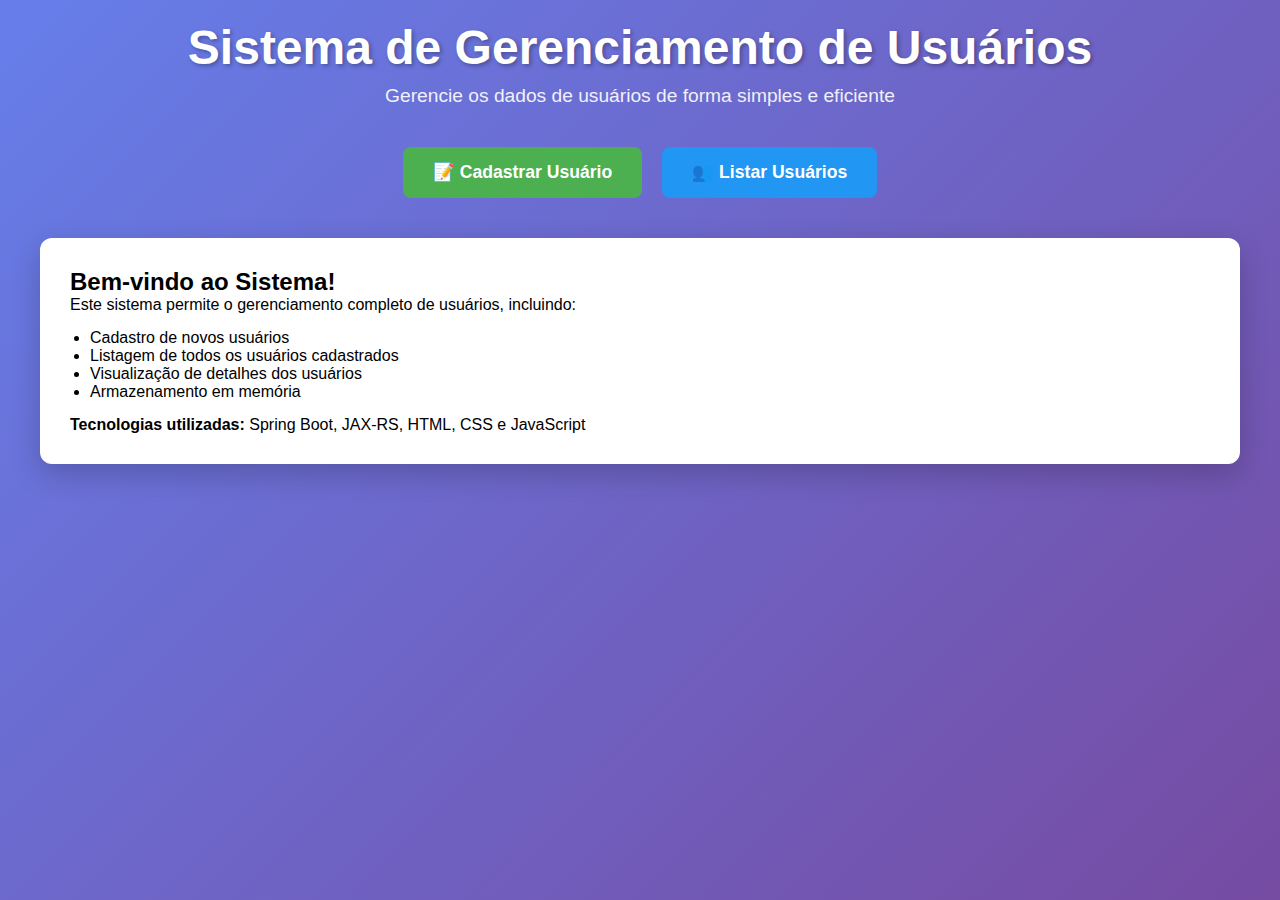
<file: src/main/resources/static/index.html>
<!DOCTYPE html>
<html lang="pt-BR">
<head>
    <meta charset="UTF-8">
    <meta name="viewport" content="width=device-width, initial-scale=1.0">
    <title>Sistema Usuários</title>
    <link rel="stylesheet" href="css/style.css">
</head>
<body>
    <div class="container">
        <div class="header">
            <h1>Sistema de Gerenciamento de Usuários</h1>
            <p>Gerencie os dados de usuários de forma simples e eficiente</p>
        </div>

        <div class="nav-buttons">
            <a href="cadastro.html" class="btn btn-primary">📝 Cadastrar Usuário</a>
            <a href="listagem.html" class="btn btn-secondary">👥 Listar Usuários</a>
        </div>

        <div class="card">
            <h2>Bem-vindo ao Sistema!</h2>
            <p>Este sistema permite o gerenciamento completo de usuários, incluindo:</p>
            <ul style="margin: 15px 0; padding-left: 20px;">
                <li>Cadastro de novos usuários</li>
                <li>Listagem de todos os usuários cadastrados</li>
                <li>Visualização de detalhes dos usuários</li>
                <li>Armazenamento em memória</li>
            </ul>
            <p><strong>Tecnologias utilizadas:</strong> Spring Boot, JAX-RS, HTML, CSS e JavaScript</p>
        </div>
    </div>
</body>
</html>
</file>
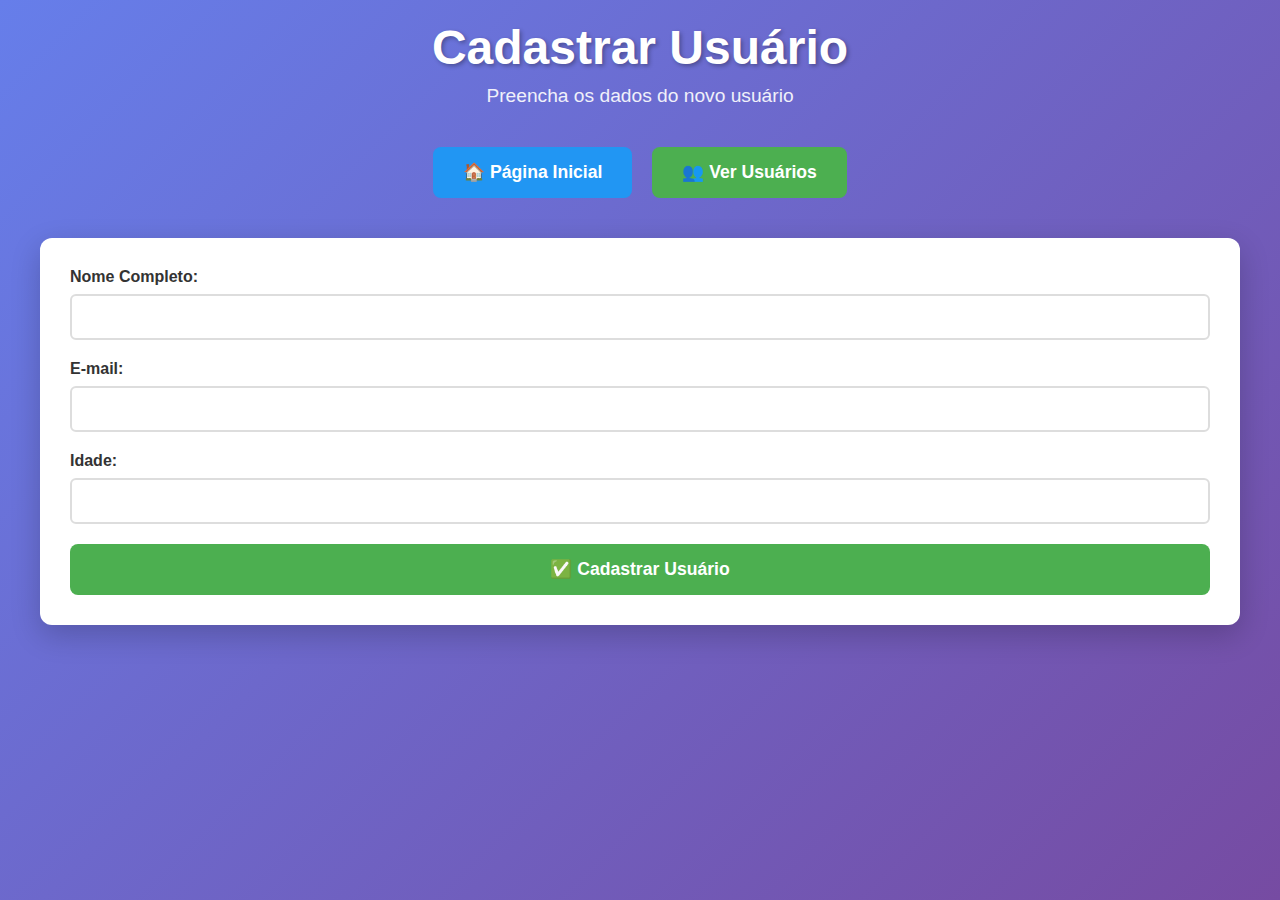
<file: src/main/resources/static/cadastro.html>
<!DOCTYPE html>
<html lang="pt-BR">
<head>
    <meta charset="UTF-8">
    <meta name="viewport" content="width=device-width, initial-scale=1.0">
    <title>Cadastro de Usuário</title>
    <link rel="stylesheet" href="css/style.css">
</head>
<body>
    <div class="container">
        <div class="header">
            <h1>Cadastrar Usuário</h1>
            <p>Preencha os dados do novo usuário</p>
        </div>

        <div class="nav-buttons">
            <a href="index.html" class="btn btn-secondary">🏠 Página Inicial</a>
            <a href="listagem.html" class="btn btn-primary">👥 Ver Usuários</a>
        </div>

        <div class="card">
            <div id="alert" class="alert hidden"></div>

            <form id="formUsuario">
                <div class="form-group">
                    <label for="nome">Nome Completo:</label>
                    <input type="text" id="nome" required>
                </div>

                <div class="form-group">
                    <label for="email">E-mail:</label>
                    <input type="email" id="email" required>
                </div>

                <div class="form-group">
                    <label for="idade">Idade:</label>
                    <input type="number" id="idade" min="18" required>
                </div>

                <button type="submit" class="btn btn-primary" style="width: 100%;">
                    ✅ Cadastrar Usuário
                </button>
            </form>
        </div>
    </div>

    <script>
        document.getElementById('formUsuario').addEventListener('submit', function(e) {
            e.preventDefault();

            const usuario = {
                nome: document.getElementById('nome').value,
                email: document.getElementById('email').value,
                idade: Number(document.getElementById('idade').value)
            };

            fetch('/api/usuarios', {
                method: 'POST',
                headers: { 'Content-Type': 'application/json' },
                body: JSON.stringify(usuario)
            })
            .then(res => res.json())
            .then(data => {
                const alert = document.getElementById('alert');

                if (data.Erro || data.erro) {
                    alert.className = 'alert alert-error';
                    alert.textContent = data.Erro || data.erro;
                } else {
                    alert.className = 'alert alert-success';
                    alert.textContent = 'Usuário cadastrado com sucesso!';
                    document.getElementById('formUsuario').reset();
                }

                alert.classList.remove('hidden');
                setTimeout(() => alert.classList.add('hidden'), 5000);
            })
            .catch(error => {
                const alert = document.getElementById('alert');
                alert.className = 'alert alert-error';
                alert.textContent = 'Erro ao cadastrar usuário';
                alert.classList.remove('hidden');
            });
        });
    </script>
</body>
</html>
</file>
<file: src/main/resources/static/css/style.css>
* {
    margin: 0;
    padding: 0;
    box-sizing: border-box;
}

body {
    font-family: 'Segoe UI', Tahoma, Geneva, Verdana, sans-serif;
    background: linear-gradient(135deg, #667eea 0%, #764ba2 100%);
    min-height: 100vh;
    padding: 20px;
}

.container {
    max-width: 1200px;
    margin: 0 auto;
}

.header {
    text-align: center;
    margin-bottom: 40px;
    color: white;
}

.header h1 {
    font-size: 3rem;
    margin-bottom: 10px;
    text-shadow: 2px 2px 4px rgba(0,0,0,0.3);
}

.header p {
    font-size: 1.2rem;
    opacity: 0.9;
}

.nav-buttons {
    display: flex;
    gap: 20px;
    justify-content: center;
    margin-bottom: 40px;
}

.btn {
    padding: 15px 30px;
    font-size: 1.1rem;
    border: none;
    border-radius: 8px;
    cursor: pointer;
    text-decoration: none;
    text-align: center;
    transition: all 0.3s ease;
    font-weight: 600;
}

.btn-primary {
    background: #4CAF50;
    color: white;
}

.btn-secondary {
    background: #2196F3;
    color: white;
}

.btn:hover {
    transform: translateY(-2px);
    box-shadow: 0 5px 15px rgba(0,0,0,0.2);
}

.card {
    background: white;
    border-radius: 12px;
    padding: 30px;
    box-shadow: 0 10px 30px rgba(0,0,0,0.2);
    margin-bottom: 30px;
}

.form-group {
    margin-bottom: 20px;
}

.form-group label {
    display: block;
    margin-bottom: 8px;
    font-weight: 600;
    color: #333;
}

.form-group input {
    width: 100%;
    padding: 12px;
    border: 2px solid #ddd;
    border-radius: 6px;
    font-size: 1rem;
    transition: border-color 0.3s ease;
}

.form-group input:focus {
    outline: none;
    border-color: #667eea;
}

.table {
    width: 100%;
    border-collapse: collapse;
    margin-top: 20px;
}

.table th,
.table td {
    padding: 12px;
    text-align: left;
    border-bottom: 1px solid #ddd;
}

.table th {
    background-color: #f8f9fa;
    font-weight: 600;
    color: #333;
}

.table tr:hover {
    background-color: #f5f5f5;
}

.alert {
    padding: 12px;
    border-radius: 6px;
    margin-bottom: 20px;
}

.alert-success {
    background-color: #d4edda;
    color: #155724;
    border: 1px solid #c3e6cb;
}

.alert-error {
    background-color: #f8d7da;
    color: #721c24;
    border: 1px solid #f5c6cb;
}

.hidden {
    display: none;
}
</file>
